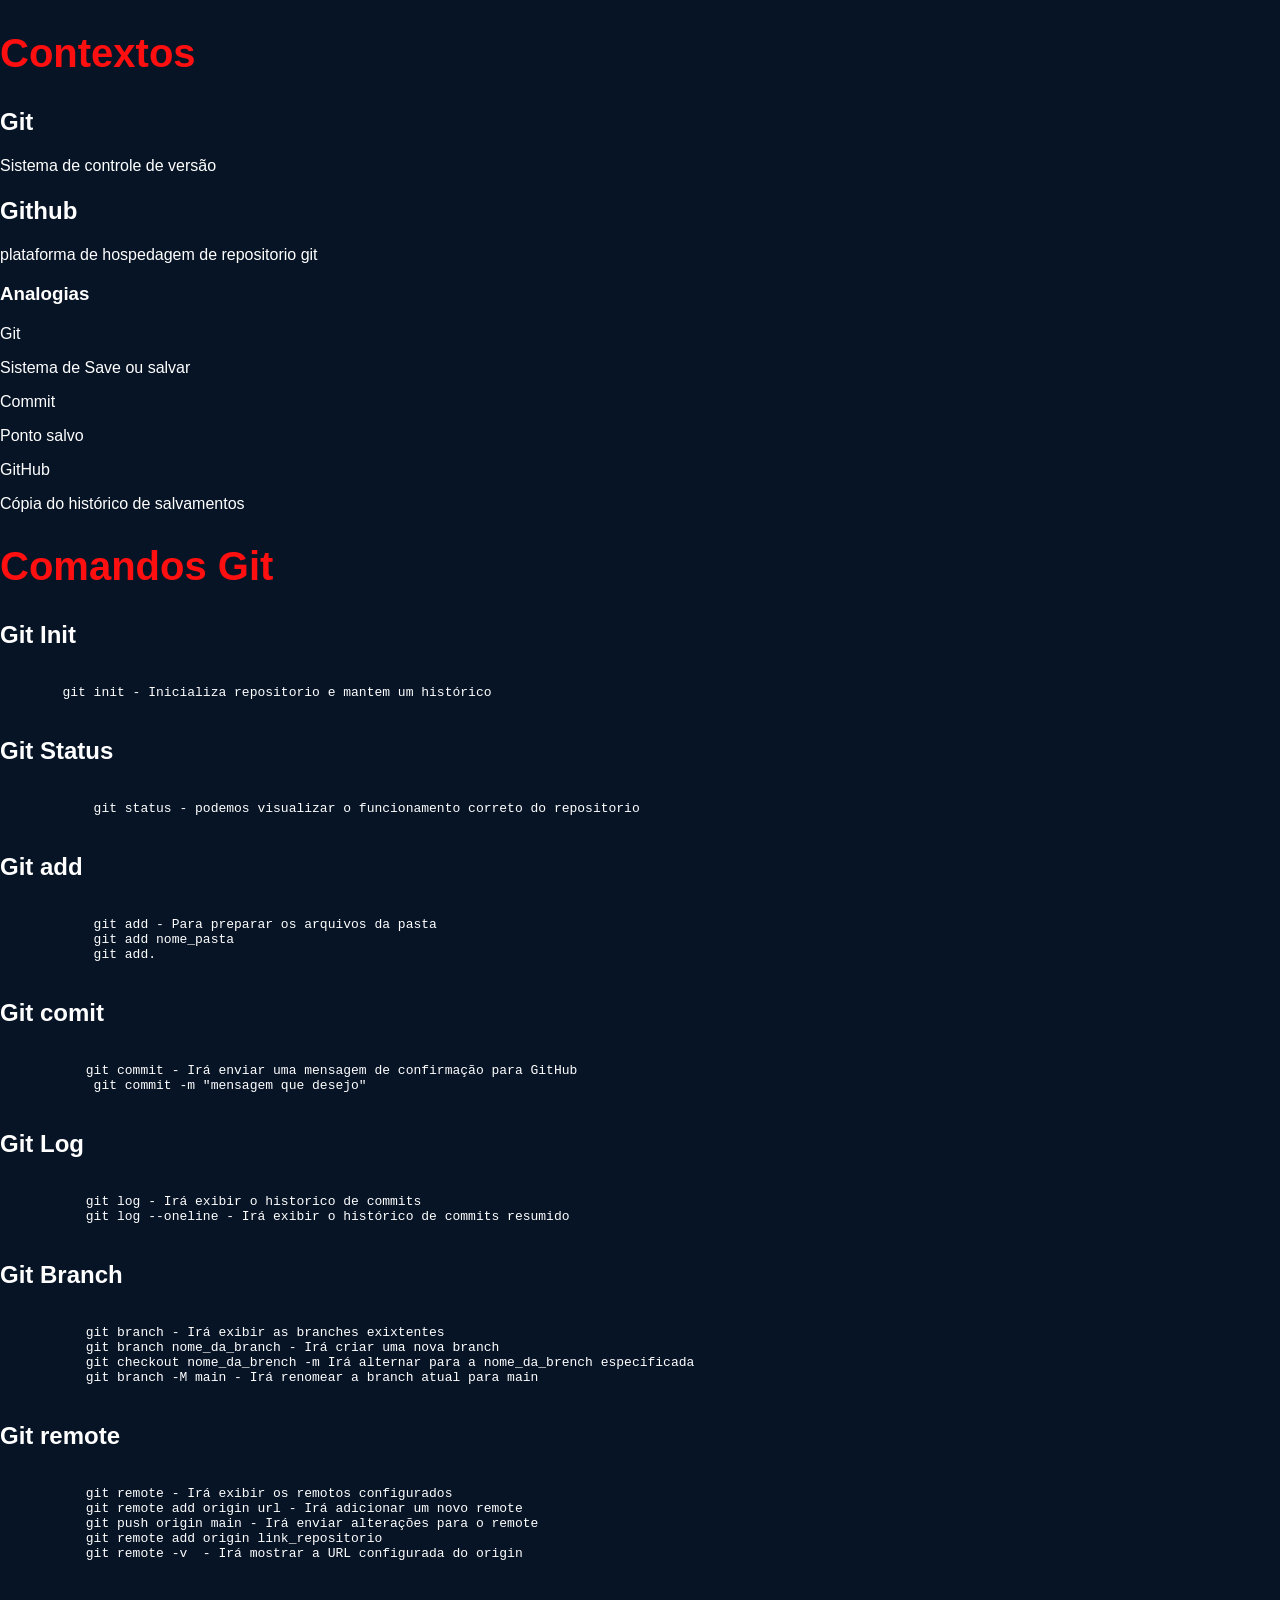
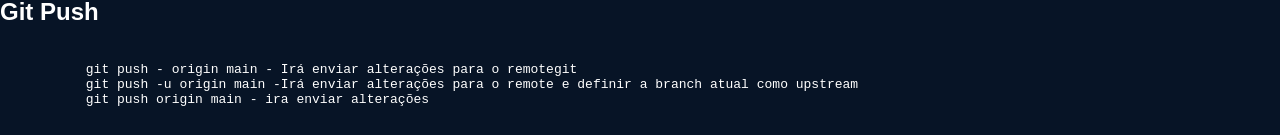
<file: index2.html>
<!DOCTYPE html>
<html lang="pt-BR">
<head>
    <meta charset="UTF-8">
    <meta name="viewport" content="width=device-width, initial-scale=1.0">
    <link rel="stylesheet" href="style2.css">
    <title>Versionamento e publlicaçao de site no github</title>
</head>
<body>
    <h1>Contextos</h1>
    <h2>Git</h2>
    <p>Sistema de controle de versão</p>
    <h2>Github</h2>
    <p>plataforma de hospedagem de repositorio git</p>
    <h3>Analogias</h3>
    <p>Git</p>
    <p>Sistema de Save ou salvar</p>
    <p>Commit</p>
    <p>Ponto salvo</p>
    <p>GitHub</p>
    <p>Cópia do histórico de salvamentos</p>

    <h1>Comandos Git</h1>
    <h2>Git Init</h2>
    <pre> <code>  
        git init - Inicializa repositorio e mantem um histórico
    </code> </pre>
    <h2>Git Status</h2>
    <pre><code>
            git status - podemos visualizar o funcionamento correto do repositorio
    </code></pre>
    <h2>Git add</h2>
    <pre><code>
            git add - Para preparar os arquivos da pasta
            git add nome_pasta 
            git add.
    </code></pre>
    <h2>Git comit</h2>
     <pre><code>
           git commit - Irá enviar uma mensagem de confirmação para GitHub
            git commit -m "mensagem que desejo"
    </code></pre>
    <h2>Git Log</h2>
     <pre><code>
           git log - Irá exibir o historico de commits
           git log --oneline - Irá exibir o histórico de commits resumido
    </code></pre>
     </code></pre>
    <h2>Git Branch</h2>
     <pre><code>
           git branch - Irá exibir as branches exixtentes
           git branch nome_da_branch - Irá criar uma nova branch
           git checkout nome_da_brench -m Irá alternar para a nome_da_brench especificada
           git branch -M main - Irá renomear a branch atual para main
    </code></pre>
      <h2>Git remote</h2>
     <pre><code>
           git remote - Irá exibir os remotos configurados
           git remote add origin url - Irá adicionar um novo remote
           git push origin main - Irá enviar alterações para o remote
           git remote add origin link_repositorio
           git remote -v  - Irá mostrar a URL configurada do origin
    </code></pre>
        <h2>Git Push</h2>
     <pre><code>
           git push - origin main - Irá enviar alterações para o remotegit 
           git push -u origin main -Irá enviar alterações para o remote e definir a branch atual como upstream
           git push origin main - ira enviar alterações
    </code></pre>



    
</body>
</html>
</file>
<file: style2.css>
body {
    margin: 0;
    font-family: Arial, sans-serif;
    background: #071426;
    color: white;
}

a {
    color: white;
    text-decoration: none;
}

img {
    max-width: 100%;
}

.topo {
    background: #0d2038;
    padding: 20px 7%;
    display: flex;
    justify-content: space-between;
    align-items: center;
}

.logo {
    font-size: 22px;
    font-weight: bold;
}

nav {
    display: flex;
    gap: 20px;
}

nav a:hover {
    color: #ec2618;
}

.inicio {
    padding: 50px 8%;
    display: flex;
    align-items: center;
    gap: 40px;
}

.texto-inicio {
    flex: 1;
}

.etiqueta {
    color: #ec2618;
}

h1, h2, h3 {
    line-height: 1.3;
}

h1 {
    font-size: 40px;
    color: #ff0f0f;
}

.botao {
    display: inline-block;
    background: #ec2618;
    color: #071426;
    padding: 12px 20px;
    border-radius: 5px;
    margin-top: 10px;
}

.imagem-inicio {
    flex: 1;
    margin: 0;
    text-align: center;
}

.imagem-inicio img {
    width: 100%;
    height: 320px;
    object-fit: contain;
    background: #0d2038;
}

.imagem-inicio figcaption {
    margin-top: 8px;
    color: #b9c8d9;
}

.secao {
    padding: 50px 8%;
}

.titulo-secao {
    text-align: center;
    margin: 0 auto 30px;
    max-width: 800px;
}

.container-cards {
    display: flex;
    gap: 40px;
}

.card {
    flex: 1;
    background: #102944;
    border-radius: 8px;
    overflow: hidden;
}

.card figure {
    margin: 0;
}

.card figure img {
    width: 100%;
    height: 220px;
    object-fit: cover;
}

.card figcaption {
    padding: 8px;
    font-size: 12px;
}

.conteudo-card {
    padding: 20px;
}

.ano {
    color: #ffc857;
}

.secao-alternativa {
    background: #0d2038;
}

.container-personagens {
    display: flex;
    gap: 15px;
}

.personagem {
    flex: 1;
    background: #102944;
    padding: 15px;
    border-radius: 8px;
}

.personagem img {
    width: 100%;
    height: 180px;
    object-fit: cover;
    border-radius: 5px;
}

.simbolo {
    display: block;
    color: #ff7a1a;
    font-weight: bold;
    margin-bottom: 10px;
}

.lista-cenas {
    max-width: 900px;
    margin: auto;
}

.cena {
    display: flex;
    align-items: center;
    gap: 20px;
    padding: 20px 0;
    border-bottom: 1px solid #29415a;
}

.cena img {
    width: 220px;
    height: 130px;
    object-fit: cover;
    border-radius: 5px;
}

.sobre {
    background: #0d2038;
    padding: 50px 8%;
    text-align: center;
}

.sobre p {
    max-width: 750px;
    margin: 15px auto;
}

.botao-secundario {
    background: #42c7f5;
}

.rodape {
    background: #071426;
    padding: 25px;
    text-align: center;
    color: #b9c8d9;
}

.rodape strong {
    color: #ec2618;
}

.img {
    width: 50%;
    height: 320px;}
</file>
